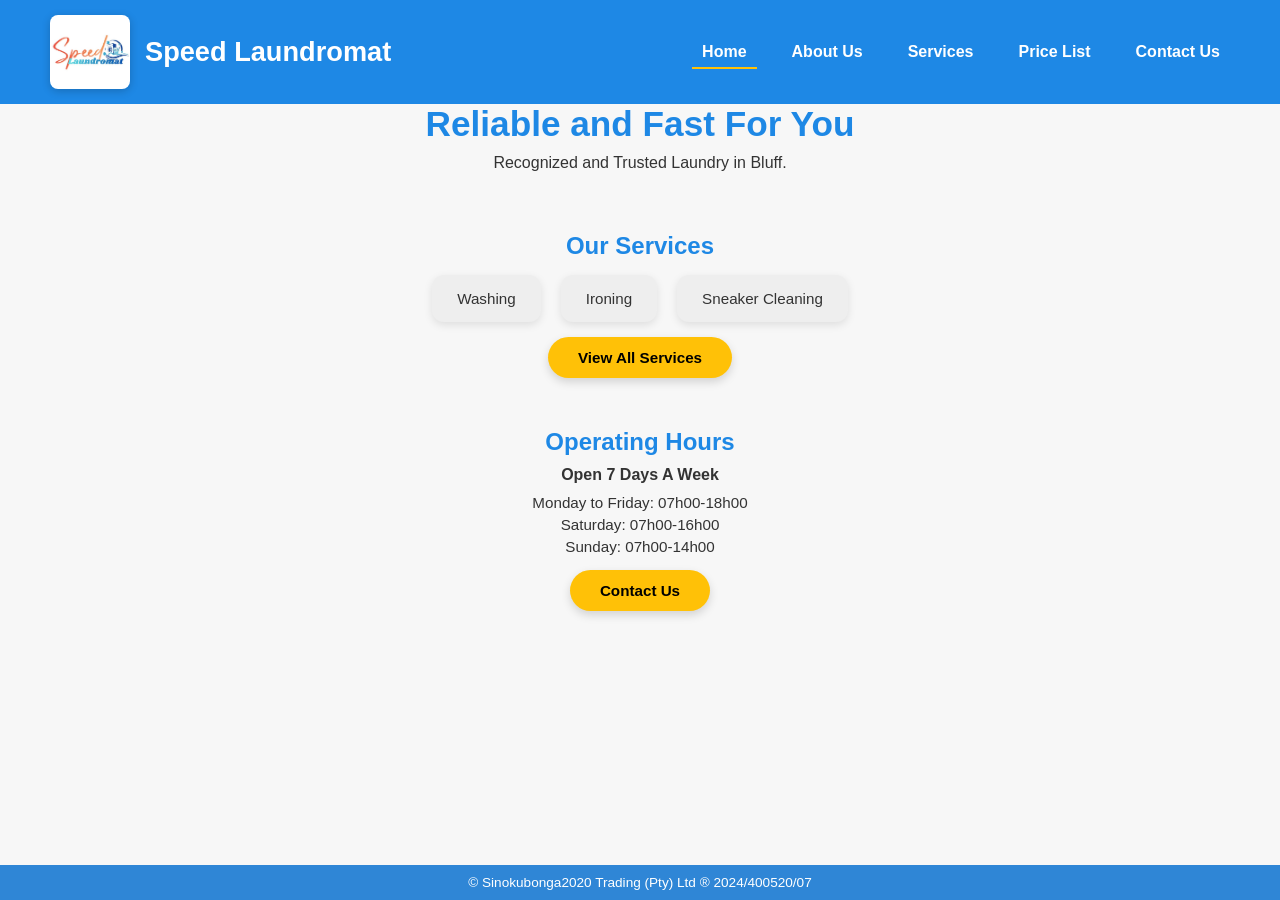
<file: index.html>
<!DOCTYPE html>
<html lang="en">
<head>
    <meta charset="UTF-8">
    <meta name="viewport" content="width=device-width, initial-scale=1.0">
    <title>Home - Speed Laundromat</title>
    <link rel="stylesheet" href="styles.css">
</head>

<body>

    <div class="bubbles">
    <span></span>
    <span></span>
    <span></span>
    <span></span>
    <span></span>
    <span></span>
    <span></span>
    <span></span>
    <span></span>
   </div>

    <nav class="navbar">
        <div class="logo">
            <img src="Logo.jpeg" alt="Speed Laundromat Logo">
            <h1>Speed Laundromat</h1>
        </div>

        <div class="nav-links">
            <a href="index.html" class="active">Home</a>
            <a href="about.html">About Us</a>
            <a href="services.html">Services</a>
            <a href="pricelist.html">Price List</a>
            <a href="contact.html">Contact Us</a>
        </div>
    </nav>

        <section class="hero">
            <h2>Reliable and Fast For You</h2>
            <p>Recognized and Trusted Laundry in Bluff.</p>
        </section>

        <section class="services">
            <h2>Our Services</h2>

            <div class="service-cards">
                <div class="card">Washing</div>
                <div class="card">Ironing</div>
                <div class="card">Sneaker Cleaning</div>
            </div>

            <button class="btn" onclick="location.href='services.html'">View All Services</button>
        </section>

        <section class="hours">
            <h2>Operating Hours</h2>
            <p>Open 7 Days A Week</p>

            <ul>
                <li>Monday to Friday: 07h00-18h00</li>
                <li>Saturday: 07h00-16h00</li>
                <li>Sunday: 07h00-14h00</li>
            </ul>

            <button class="btn" onclick="location.href='contact.html'">Contact Us</button>
        </section>

    <footer>
        <p>&copy; Sinokubonga2020 Trading (Pty) Ltd &reg; 2024/400520/07</p>
    </footer>

</body>
</html>
</file>
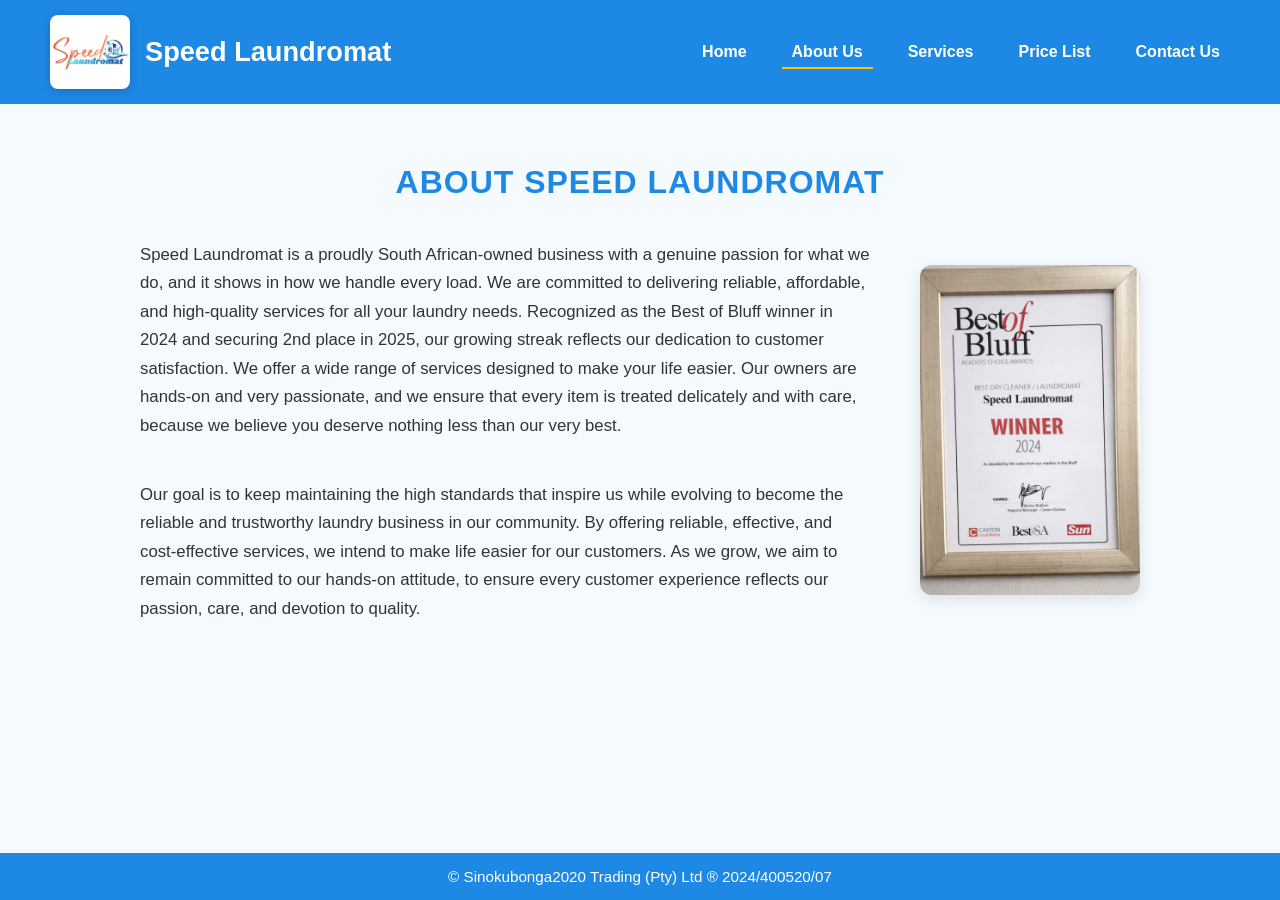
<file: about.html>
<!DOCTYPE html>
<html lang="en">
<head>
  <meta charset="UTF-8">
  <meta name="viewport" content="width=device-width, initial-scale=1.0">
  <title>About Us - Speed Laundromat</title>
  <link rel="stylesheet" href="about.css">
</head>

<body>

   <div class="bubbles">
    <span></span>
    <span></span>
    <span></span>
    <span></span>
    <span></span>
    <span></span>
    <span></span>
    <span></span>
    <span></span>
   </div>

  <header class="navbar">
    <div class="logo">
      <img src="Logo.jpeg" alt="Logo">
      <h1>Speed Laundromat</h1>
    </div>
    <nav class="nav-links">
      <a href="index.html">Home</a>
      <a href="about.html" class="active">About Us</a>
      <a href="services.html">Services</a>
      <a href="pricelist.html">Price List</a>
      <a href="contact.html">Contact Us</a>
    </nav>
  </header>

  <section class="about">
    <h2>About Speed Laundromat</h2>

    <div class="about-container">
      <div class="about-text">
        <p>
          Speed Laundromat is a proudly South African-owned business with a genuine passion
          for what we do, and it shows in how we handle every load. We are committed to 
          delivering reliable, affordable, and high-quality services for all your laundry 
          needs. Recognized as the Best of Bluff winner in 2024 and securing 2nd place 
          in 2025, our growing streak reflects our dedication to customer satisfaction. We
          offer a wide range of services designed to make your life easier. Our owners are 
          hands-on and very passionate, and we ensure that every item is treated delicately
          and with care, because we believe you deserve nothing less than our very best.
        </p>
        <break>
        </break>

        <p>
          Our goal is to keep maintaining the high standards that inspire us while evolving
          to become the reliable and trustworthy laundry business in our community. By offering
          reliable, effective, and cost-effective services, we intend to make life easier for our
          customers. As we grow, we aim to remain committed to our hands-on attitude, to ensure
          every customer experience reflects our passion, care, and devotion to quality.
        </p>
      </div>

      <div class="about-image">
        <img src="Certificate.png" alt="Award Certificate">
      </div>
    </div>
  </section>

  <footer>
    <p>&copy; Sinokubonga2020 Trading (Pty) Ltd &reg; 2024/400520/07</p>
  </footer>

</body>
</html>
</file>
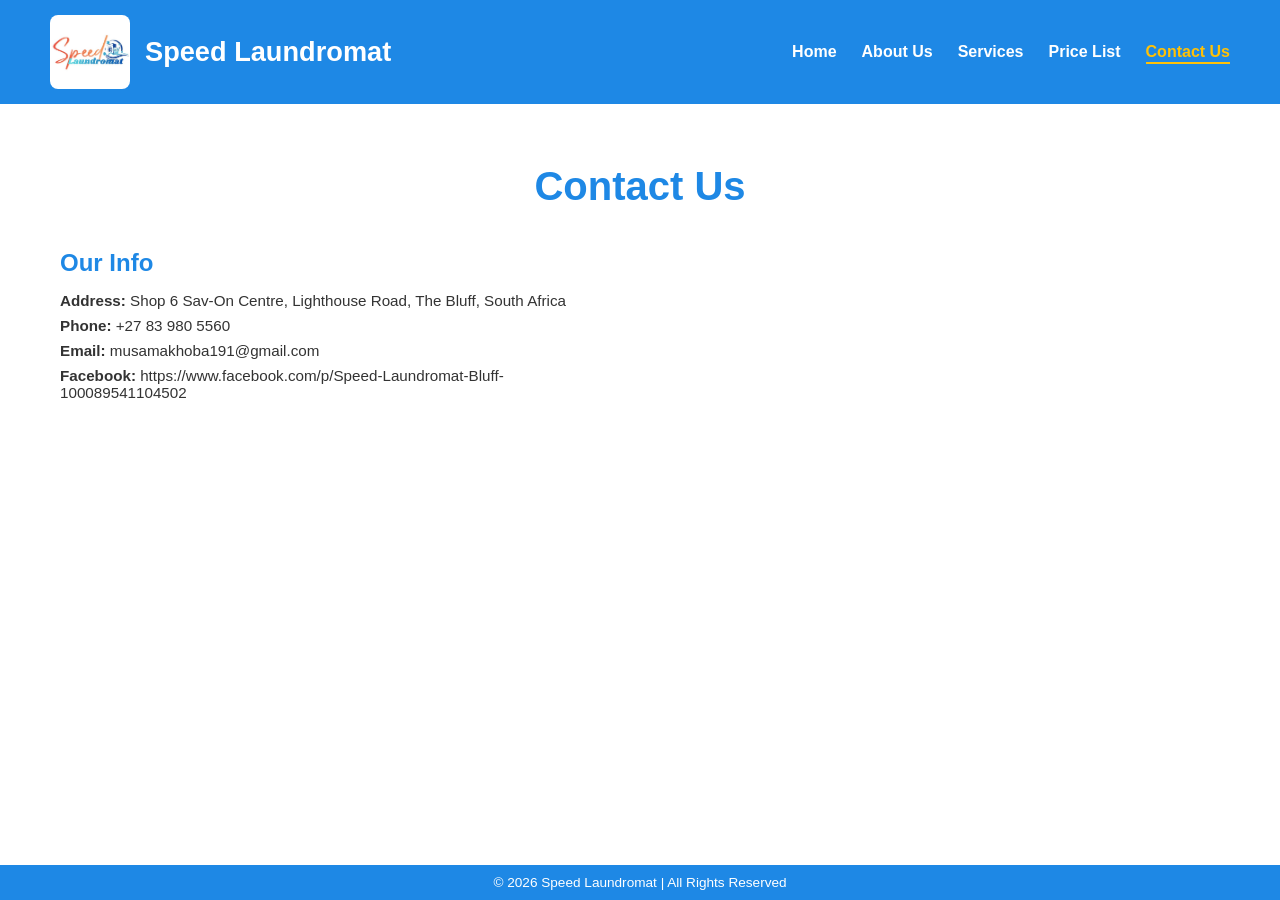
<file: contact.html>
<!DOCTYPE html>
<html lang="en">
<head>
  <meta charset="UTF-8">
  <title>Contact Us - Speed Laundromat</title>
  <link rel="stylesheet" href="contact.css">
</head>
<body>

    <div class="bubbles">
    <span></span>
    <span></span>
    <span></span>
    <span></span>
    <span></span>
    <span></span>
    <span></span>
    <span></span>
    <span></span>
   </div>

<nav class="navbar">
  <div class="logo">
    <img src="Logo.jpeg" alt="logo">
    <h1>Speed Laundromat</h1>
  </div>

  <div class="nav-links">
    <a href="index.html">Home</a>
    <a href="about.html">About Us</a>
    <a href="services.html">Services</a>
    <a href="pricelist.html">Price List</a>
    <a href="contact.html" class="active">Contact Us</a>
  </div>
</nav>

<div class="main-content">
  <section class="contact-page">
    <h1>Contact Us</h1>

    <div class="contact-grid">
      <!-- Contact Info -->
      <div class="contact-info">
        <h2>Our Info</h2>
        <p><strong>Address:</strong> Shop 6 Sav-On Centre, Lighthouse Road, The Bluff, South Africa</p>
        <p><strong>Phone:</strong> +27 83 980 5560</p>
        <p><strong>Email:</strong> musamakhoba191@gmail.com</p>
        <p><strong>Facebook:</strong> https://www.facebook.com/p/Speed-Laundromat-Bluff-100089541104502</p>
      </div>

    <div class="map-container">
      <iframe 
      src="https://www.google.com/maps/embed?pb=!1m18!1m12!1m3!1d13834.481038734559!2d31.018898054152956!3d-29.904040698963694!2m3!1f0!2f0!3f0!3m2!1i1024!2i768!4f13.1!3m3!1m2!1s0x1ef7a902340ae6fd%3A0xc14086acca654248!2sSpeed%20laundromat%20bluff!5e0!3m2!1sen!2sza!4v1774806367116!5m2!1sen!2sza" width="600" height="450" style="border:0;" allowfullscreen="" loading="lazy" referrerpolicy="no-referrer-when-downgrade"
      style="border: 0;"
      allowfullscreen=""
      loading="lazy">
    </iframe>
    </div>
  </section>
</div>

<footer>
  &copy; 2026 Speed Laundromat | All Rights Reserved
</footer>

</body>
</html>
</file>
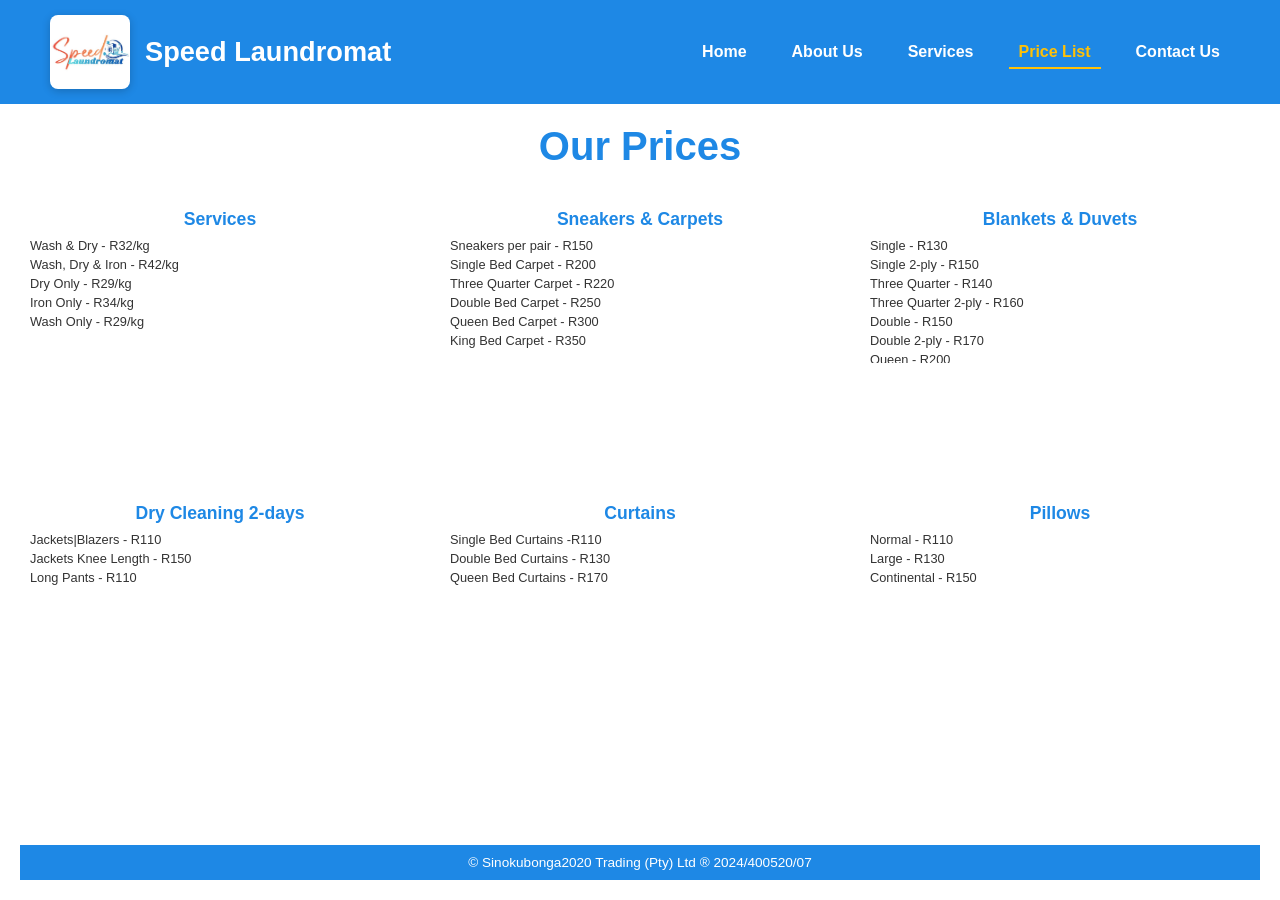
<file: pricelist.html>
<!DOCTYPE html>
<html lang="en">
<head>
  <meta charset="UTF-8">
  <title>Pricelist - Speed Laundromat</title>
  <link rel="stylesheet" href="pricelist.css">
</head>

<body>

   <div class="bubbles">
    <span></span>
    <span></span>
    <span></span>
    <span></span>
    <span></span>
    <span></span>
    <span></span>
    <span></span>
    <span></span>
   </div>

<nav class="navbar">
  <div class="logo">
    <img src="Logo.jpeg" alt="logo">
    <h1>Speed Laundromat</h1>
  </div>

  <div class="nav-links">
    <a href="index.html">Home</a>
    <a href="about.html">About Us</a>
    <a href="services.html">Services</a>
    <a href="pricelist.html" class="active">Price List</a>
    <a href="contact.html">Contact Us</a>
  </div>
</nav>

<div class="main-content">

    <section class="price-list">

  <h1>Our Prices</h1>
  <div class="prices">

    <div class="price-card">
        <h2>Services</h2>
      <p> Wash & Dry - R32/kg</p>
      <p> Wash, Dry & Iron - R42/kg</p>
      <p> Dry Only - R29/kg</p>
      <p> Iron Only - R34/kg</p>
      <p> Wash Only - R29/kg</p>
      </div>

      <div class="price-card">
      <h2>Sneakers & Carpets</h2>
      <p>Sneakers per pair - R150</p>
      <p>Single Bed Carpet - R200</p>
      <p>Three Quarter Carpet - R220</p>
      <p>Double Bed Carpet - R250</p>
      <p>Queen Bed Carpet - R300</p>
      <p>King Bed Carpet - R350</p>
    </div>

      <div class="price-card">
      <h2>Blankets & Duvets</h2>
      <p>Single - R130</p>
      <p>Single 2-ply - R150</p>
      <p>Three Quarter - R140</p>
      <p>Three Quarter 2-ply - R160</p>
      <p>Double - R150</p>
      <p>Double 2-ply - R170</p>
      <p>Queen - R200</p>
      <p>Queen 2-ply - R230</p>
      <p>King - R230</p>
      <p>King 2-ply - R280</p>
      </div>

      <div class="price-card">
      <h2>Dry Cleaning 2-days</h2>
      <p>Jackets|Blazers - R110</p>
      <p>Jackets Knee Length - R150</p>
      <p>Long Pants - R110</p>
      <p>Suit - R240</p>
      </div>

    <div class="price-card">
      <h2>Curtains</h2>
      <p>Single Bed Curtains -R110</p>
      <p>Double Bed Curtains - R130</p>
      <p>Queen Bed Curtains - R170</p>
      <p>King Bed Curtains - R190</p>
      </div>

    <div class="price-card">
      <h2>Pillows</h2>
      <p>Normal - R110</p>
      <p>Large - R130</p>
      <p>Continental - R150</p>
      </div>

</section>

<footer>
  <p>&copy; Sinokubonga2020 Trading (Pty) Ltd &reg; 2024/400520/07</p>
</footer>

</body>
</html>
</file>
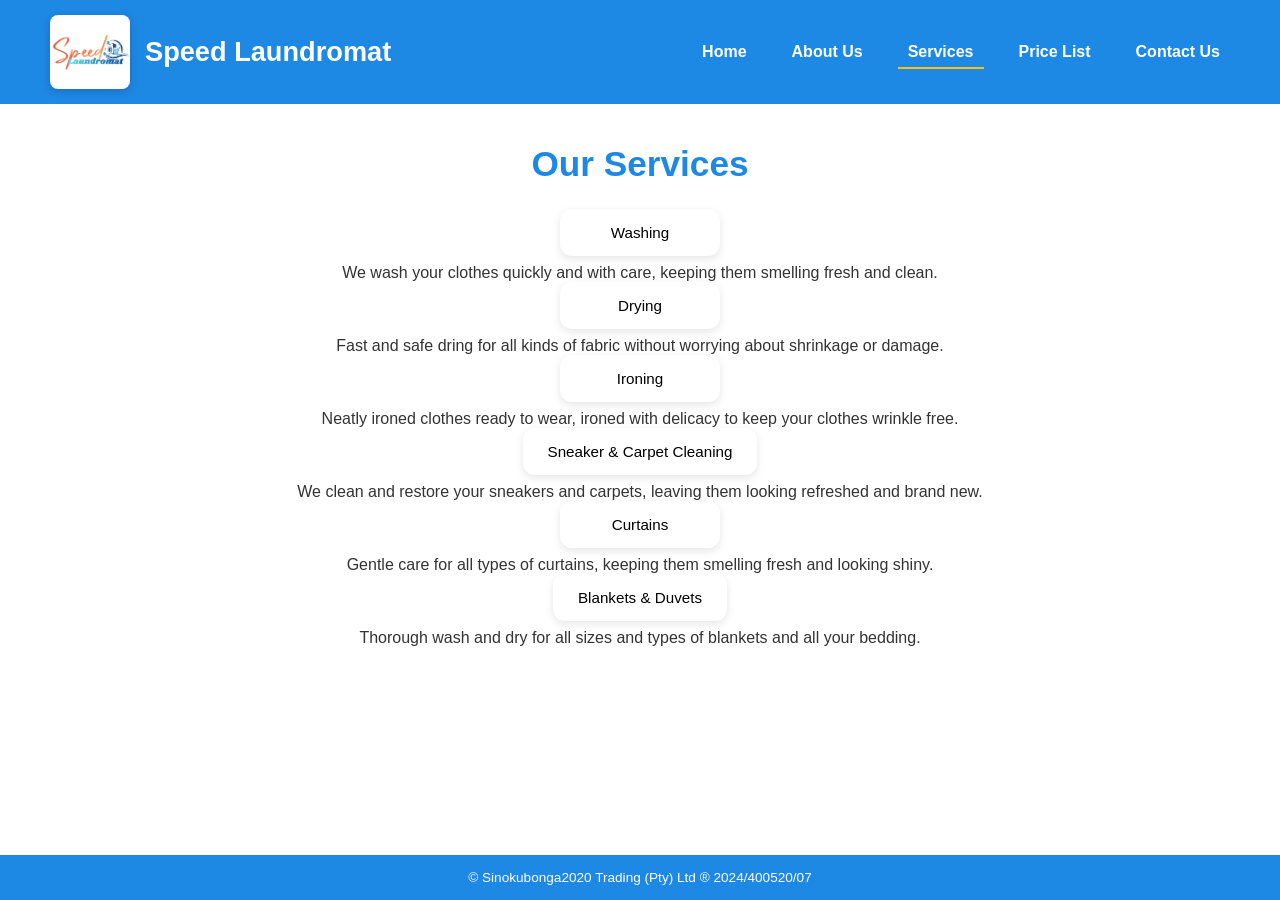
<file: services.html>
<!DOCTYPE html>
<html lang="en">
<head>
  <meta charset="UTF-8">
  <title>Services - Speed Laundromat</title>
  <link rel="stylesheet" href="services.css">
</head>

<body>

   <div class="bubbles">
    <span></span>
    <span></span>
    <span></span>
    <span></span>
    <span></span>
    <span></span>
    <span></span>
    <span></span>
    <span></span>
   </div>

<nav class="navbar">
  <div class="logo">
    <img src="Logo.jpeg" alt="logo">
    <h1>Speed Laundromat</h1>
  </div>

  <div class="nav-links">
    <a href="index.html">Home</a>
    <a href="about.html">About Us</a>
    <a href="services.html" class="active">Services</a>
    <a href="pricelist.html">Price List</a>
    <a href="contact.html">Contact Us</a>
  </div>
</nav>

<div class="main-content">

  <section class="services-page">
    <h2>Our Services</h2>

    <div class="service-button">

      <div class="service-item">
        <button class="service-btn" onclick="location.href='pricelist.html'">Washing</button>
        <p>We wash your clothes quickly and with care, keeping them smelling fresh and clean.</p>
      </div>

      <div class="service-item">
      <button class="service-btn" onclick="location.href='pricelist.html'">Drying</button>
        <p>Fast and safe dring for all kinds of fabric without worrying about shrinkage or damage.</p>
      </div>

      <div class="service-item">
        <button class="service-btn" onclick="location.href='pricelist.html'">Ironing</button>
        <p>Neatly ironed clothes ready to wear, ironed with delicacy to keep your clothes wrinkle free.</p>
      </div>

      <div class="service-item">
        <button class="service-btn" onclick="location.href='pricelist.html'">Sneaker & Carpet Cleaning</button>
        <p>We clean and restore your sneakers and carpets, leaving them looking refreshed and brand new.</p>
      </div>

      <div class="service-item">
        <button class="service-btn" onclick="location.href='pricelist.html'">Curtains</button>
        <p>Gentle care for all types of curtains, keeping them smelling fresh and looking shiny.</p>
      </div>

      <div class="service-item">
        <button class="service-btn" onclick="location.href='pricelist.html'">Blankets & Duvets</button>
        <p>Thorough wash and dry for all sizes and types of blankets and all your bedding.</p>
      </div>

    </div>

  </section>

</div>

<footer>
  <p>&copy; Sinokubonga2020 Trading (Pty) Ltd &reg; 2024/400520/07</p>
</footer>

</body>
</html>
</file>
<file: styles.css>
:root {
    --blue: #1E88E5;
    --white: #FFFFFF;
    --yellow: #FFC107;
  }
  
  /* RESET */
  * {
    margin: 0;
    padding: 0;
    box-sizing: border-box;
    font-family: Arial, sans-serif;
  }
  
  body {
    display: flex;
    flex-direction: column;
    min-height: 100vh;
    background: #f7f7f7;
    color: #333;
  }
  
  /* ================= NAVBAR ================= */
  .navbar {
    display: flex;
    justify-content: space-between;
    align-items: center;
    padding: 15px 50px;
    background: var(--blue);
    color: var(--white);
  }
  
  .logo {
    display: flex;
    align-items: center;
  }
  
  .logo img {
    width: 80px;
    margin-right: 15px;
    border-radius: 8px;
    box-shadow: 0 2px 8px rgba(0,0,0,0.2);
  }
  
  .logo h1 {
    color: var(--white);
    font-size: 1.7rem;
    font-weight: bold;
  }
  
  .nav-links {
    display: flex;
    gap: 25px;
  }
  
  .nav-links a {
    color: var(--white);
    text-decoration: none;
    font-weight: bold;
    padding: 5px 10px;
    position: relative;
    transition: all 0.3s ease;
  }

  .nav-links a:hover {
    color: var(--yellow);
  }
  
  .nav-links a::after {
    content: '';
    position: absolute;
    width: 0;
    height: 2px;
    background: var(--yellow);
    left: 0;
    bottom: -3px;
    transition: 0.3s;
  }
  
  .nav-links a:hover::after, 
  .nav-links a.active::after {
    width: 100%;
  }
  
  .main-content {
    max-width: 700px;
    margin: 0 auto;             
    text-align: center;         
    padding: 40px 20px;
  }

  .hero,
.services,
.hours {
  width: 100%;
  margin-bottom: 35px;
  text-align: center;  
}
  
  /* ================= HERO ================= */
  .hero {
    margin-bottom: 40px;
  }
  
  .hero h2 {
    font-size: 2.2rem;
    color: var(--blue);
    margin-bottom: 10px;
  }
  
  .hero p {
    font-size: 1rem;
    margin-bottom: 20px;
  }
  
  /* ================= SERVICES ================= */
  .services {
    margin-bottom: 35px;
  }
  
  .services h2 {
    color: var(--blue);
    margin-bottom: 15px;
  }
  
  .service-cards {
    display: flex;
    justify-content: center;
    align-items: center;
    gap: 20px;
    margin-bottom: 10px 0;
  }
  
  .card {
    padding: 15px 25px;
    background: #eeeeee;
    border-radius: 12px;
    border: none;
    font-size: 0.95rem;
    cursor: pointer;
    box-shadow: 0 3px 8px rgba(0,0,0,0.1);
    transition: 0.2s ease;
    text-align: center;
  }
  
  .card:hover {
    transform: translateY(-3px);
    background: #e0e0e0;
  }
  
  /* ================= BUTTON ================= */
  .btn {
    display: block;
    margin: 15px auto;
    padding: 12px 30px;
    background: #FFC107; 
    color: #000;         
    font-weight: bold;
    border: none;
    border-radius: 25px;
    cursor: pointer;
    text-align: center;
    text-decoration: none;
    font-size: 0.95rem;
    box-shadow: 0 4px 10px rgba(0,0,0,0.15);
    transition: all 0.3s ease;
  }
  
  .btn a {
    text-decoration: none;
    color: inherit;
  }
  
  .btn:hover {
    background: #ffd54f;
    transform: translateY(-2px);
  }
  
  /* ================= HOURS ================= */
  .hours {
    margin-bottom: 10px;
  }
  
  .hours h2 {
    color: var(--blue);
    margin-bottom: 10px;
  }
  
  .hours p {
    font-weight: bold;
    margin-bottom: 10px;
  }
  
  .hours ul {
    list-style: none;
    padding: 0;
    margin: 10px auto;
    text-align: center;
  }
  
  .hours li {
    margin-bottom: 5px;
    font-size: 0.95rem;
  }
  
  /* ================= FOOTER ================= */
  footer {
    margin-top: auto;
    background: #2f86d6;
    color: white;
    text-align: center;
    padding: 10px;
    font-size: 0.85rem;
  }

   /* Bubbles container stays the same */
.bubbles {
    position: fixed;
    top: 0;
    left: 0;
    width: 100%;
    height: 100vh;
    overflow: hidden;
    z-index: -1;
    pointer-events: none;
  }
  
  .bubbles span {
    position: absolute;
    bottom: -50px;
    width: 20px;
    height: 20px;
    background: rgba(30, 136, 229, 0.2);
    border: 2px solid rgba(255, 255, 255, 0.5); 
    border-radius: 50%;
    backdrop-filter: blur(3px); 
    box-shadow: 0 4px 15px rgba(30,136,229,0.3); 
    opacity: 0.7;
    animation: rise 12s linear infinite;
  }
  
  /* Different positions & delays */
  .bubbles span:nth-child(1) { left: 5%; animation-delay: 0s; width: 15px; height: 15px; }
  .bubbles span:nth-child(2) { left: 20%; animation-delay: 2s; width: 25px; height: 25px; }
  .bubbles span:nth-child(3) { left: 35%; animation-delay: 4s; width: 10px; height: 10px; }
  .bubbles span:nth-child(4) { left: 50%; animation-delay: 6s; width: 30px; height: 30px; }
  .bubbles span:nth-child(5) { left: 65%; animation-delay: 1s; width: 12px; height: 12px; }
  .bubbles span:nth-child(6) { left: 75%; animation-delay: 3s; width: 18px; height: 18px; }
  .bubbles span:nth-child(7) { left: 85%; animation-delay: 5s; width: 14px; height: 14px; }
  .bubbles span:nth-child(8) { left: 95%; animation-delay: 7s; width: 22px; height: 22px; }
  
  @keyframes rise {
    0% {
      transform: translateY(0) scale(1);
      opacity: 0.7;
    }
    50% {
      transform: translateY(-50vh) scale(1.2);
      opacity: 0.9;
    }
    100% {
      transform: translateY(-100vh) scale(1);
      opacity: 0;
    }
  }

  /* ================= RESPONSIVE ================= */
  @media (max-width: 768px) {
    .navbar {
      flex-direction: column;
      gap: 10px;
    }
  
    .nav-links {
      flex-wrap: wrap;
      justify-content: center;
    }
  
    .service-cards {
      flex-direction: column;
    }
  }
</file>
<file: about.css>
:root {
    --blue: #1E88E5;
    --white: #FFFFFF;
    --yellow: #FFC107;
  }
  
  /* RESET */
  * {
    margin: 0;
    padding: 0;
    box-sizing: border-box;
    font-family: 'Arial', sans-serif;
  }
  
  body {
    display: flex;
    flex-direction: column;
    min-height: 100vh;
    background: #f7f7f7;
    color: #333;
  }
  
  /* NAVBAR */
  .navbar {
    display: flex;
    align-items: center;
    justify-content: space-between; 
    padding: 15px 50px;
    background: var(--blue);
    color: var(--white);
  }
  
  .logo {
    display: flex;
    align-items: center;
  }
  
  .logo img {
    width: 80px; 
    margin-right: 15px;
    border-radius: 8px;
    box-shadow: 0 2px 8px rgba(0,0,0,0.2);
  }
  
  .logo h1 {
    color: var(--white);
    font-size: 1.7rem;
    font-weight: bold;
  }
  
  .nav-links {
    display: flex;
    gap: 25px;
  }
  
  .nav-links a {
    color: var(--white);
    text-decoration: none;
    font-weight: bold;
    position: relative;
    padding: 5px 10px;
    transition: all 0.3s ease;
  }

  .nav-links a:hover {
    color: var(--yellow);
  }
  
  .nav-links a::after {
    content: '';
    position: absolute;
    width: 0;
    height: 2px;
    background: var(--yellow);
    left: 0;
    bottom: -3px;
    transition: 0.3s;
  }
  
  .nav-links a:hover::after,
  .nav-links a.active::after {
    width: 100%;
  }
  
  /* ABOUT SECTION */
  .about {
    flex: 1;
    display: flex;
    flex-direction: column;
    align-items: center;
    padding: 60px 20px;
    background: #f5faff;
  }
  
  .about h2 {
    color: var(--blue);
    font-size: 2rem;
    margin-bottom: 40px;
    text-align: center;
    text-transform: uppercase;
    letter-spacing: 1px;
  }
  
  .about-container {
    display: flex;
    gap: 50px;
    max-width: 1000px;
    width: 100%;
    align-items: center;
    justify-content: center;
    flex-wrap: wrap; 
  }
  
  .about-image {
    flex: 0 0 220px; 
  }
  
  .about-image img {
    width: 100%;
    border-radius: 12px;
    box-shadow: 0 5px 15px rgba(0,0,0,0.1);
    transition: transform 0.3s ease;
  }
  
  .about-image img:hover {
    transform: scale(1.05);
  }
  
  .about-text {
    flex: 1;
    display: flex;
    flex-direction: column;
    gap: 20px;
  }
  
  .about-text p {
    font-size: 1.05rem;
    line-height: 1.7;
    text-align: left;
  }
  
  /* Footer */
  footer {
    background: var(--blue);
    color: white;
    text-align: center;
    padding: 15px;
    margin-top: auto;
    font-size: 0.95rem;
  }

   /* Bubbles container stays the same */
.bubbles {
    position: fixed;
    top: 0;
    left: 0;
    width: 100%;
    height: 100vh;
    overflow: hidden;
    z-index: -1;
    pointer-events: none;
  }
  
  .bubbles span {
    position: absolute;
    bottom: -50px;
    width: 20px;
    height: 20px;
    background: rgba(30, 136, 229, 0.2);
    border: 2px solid rgba(255, 255, 255, 0.5); 
    border-radius: 50%;
    backdrop-filter: blur(3px);
    box-shadow: 0 4px 15px rgba(30,136,229,0.3);
    opacity: 0.7;
    animation: rise 12s linear infinite;
  }
  
  /* Different positions & delays */
  .bubbles span:nth-child(1) { left: 5%; animation-delay: 0s; width: 15px; height: 15px; }
  .bubbles span:nth-child(2) { left: 20%; animation-delay: 2s; width: 25px; height: 25px; }
  .bubbles span:nth-child(3) { left: 35%; animation-delay: 4s; width: 10px; height: 10px; }
  .bubbles span:nth-child(4) { left: 50%; animation-delay: 6s; width: 30px; height: 30px; }
  .bubbles span:nth-child(5) { left: 65%; animation-delay: 1s; width: 12px; height: 12px; }
  .bubbles span:nth-child(6) { left: 75%; animation-delay: 3s; width: 18px; height: 18px; }
  .bubbles span:nth-child(7) { left: 85%; animation-delay: 5s; width: 14px; height: 14px; }
  .bubbles span:nth-child(8) { left: 95%; animation-delay: 7s; width: 22px; height: 22px; }
  
  @keyframes rise {
    0% {
      transform: translateY(0) scale(1);
      opacity: 0.7;
    }
    50% {
      transform: translateY(-50vh) scale(1.2);
      opacity: 0.9;
    }
    100% {
      transform: translateY(-100vh) scale(1);
      opacity: 0;
    }
  }
  
  /* RESPONSIVE */
  @media (max-width: 768px) {
    .about-container {
      flex-direction: column;
      align-items: center;
      text-align: center;
    }
  
    .about-image {
      flex: 0 0 180px;
      margin-bottom: 20px;
    }
  
    .about-text p {
      text-align: center;
    }
  }
</file>
<file: contact.css>
:root {
  --blue: #1E88E5;
  --white: #FFFFFF;
  --yellow: #FFC107;
}

/* RESET */
* {
  margin: 0;
  padding: 0;
  box-sizing: border-box;
  font-family: Arial, sans-serif;
}

html, body {
  height: 100%;
}

body {
  display: flex;
  flex-direction: column;
  background: var(--white);
  min-height: 100vh;
  color: #333;
}

/* NAVBAR */
.navbar {
  display: flex;
  justify-content: space-between;
  align-items: center;
  padding: 15px 50px;
  background: var(--blue);
}

.logo {
  display: flex;
  align-items: center;
}

.logo img {
  width: 80px;
  margin-right: 15px;
  border-radius: 8px;
}

.logo h1 {
  color: var(--white);
  font-size: 1.7rem;
  font-weight: bold;
}

.nav-links {
  display: flex;
  gap: 25px;
}

.nav-links a {
  color: var(--white);
  text-decoration: none;
  font-weight: bold;
  position: relative;
}

.nav-links a.active,
.nav-links a:hover {
  color: var(--yellow);
}

.nav-links a::after {
  content: '';
  position: absolute;
  width: 0;
  height: 2px;
  background: var(--yellow);
  left: 0;
  bottom: -3px;
  transition: 0.3s;
}

.nav-links a:hover::after,
.nav-links a.active::after {
  width: 100%;
}

/* MAIN CONTENT */
.main-content {
  flex: 1;
  padding: 60px 20px;
  max-width: 1200px;
  margin: 0 auto;
}

.contact-page h1 {
  text-align: center;
  font-size: 2.5rem;
  color: var(--blue);
  margin-bottom: 40px;
}

/* CONTACT GRID */
.contact-grid {
  display: grid;
  grid-template-columns: repeat(2, 1fr);
  gap: 40px;
  margin-bottom: 40px;
}

.contact-info h2 {
  font-size: 1.5rem;
  color: var(--blue);
  margin-bottom: 15px;
}

.contact-info p {
  margin-bottom: 8px;
  font-size: 0.95rem;
}

.map-container {
    flex: 1;
    display: flex;
}

/* MAP */
.map-container iframe {
  width: 100%;
  height: 100%;
  border: 0;
}

/* FOOTER */
footer {
 margin-top: auto;
    background: var(--blue);
    color: white;
    text-align: center;
    padding: 10px;
    font-size: 0.85rem;
  }

  .bubbles {
    position: fixed;
    top: 0;
    left: 0;
    width: 100%;
    height: 100vh;
    overflow: hidden;
    z-index: -1;
    pointer-events: none;
  }
  
  /* Glassy bubble style */
  .bubbles span {
    position: absolute;
    bottom: -50px;
    width: 20px;
    height: 20px;
    background: rgba(30, 136, 229, 0.2); /* semi-transparent blue */
    border: 2px solid rgba(255, 255, 255, 0.5); /* subtle white outline */
    border-radius: 50%;
    backdrop-filter: blur(3px); /* gives that frosted glass effect */
    box-shadow: 0 4px 15px rgba(30,136,229,0.3); /* soft glow */
    opacity: 0.7;
    animation: rise 12s linear infinite;
  }
  
  /* Different positions & delays */
  .bubbles span:nth-child(1) { left: 5%; animation-delay: 0s; width: 15px; height: 15px; }
  .bubbles span:nth-child(2) { left: 20%; animation-delay: 2s; width: 25px; height: 25px; }
  .bubbles span:nth-child(3) { left: 35%; animation-delay: 4s; width: 10px; height: 10px; }
  .bubbles span:nth-child(4) { left: 50%; animation-delay: 6s; width: 30px; height: 30px; }
  .bubbles span:nth-child(5) { left: 65%; animation-delay: 1s; width: 12px; height: 12px; }
  .bubbles span:nth-child(6) { left: 75%; animation-delay: 3s; width: 18px; height: 18px; }
  .bubbles span:nth-child(7) { left: 85%; animation-delay: 5s; width: 14px; height: 14px; }
  .bubbles span:nth-child(8) { left: 95%; animation-delay: 7s; width: 22px; height: 22px; }
  
  /* Bubble rising animation */
  @keyframes rise {
    0% {
      transform: translateY(0) scale(1);
      opacity: 0.7;
    }
    50% {
      transform: translateY(-50vh) scale(1.2);
      opacity: 0.9;
    }
    100% {
      transform: translateY(-100vh) scale(1);
      opacity: 0;
    }
  }


/* RESPONSIVE */
@media (max-width: 768px) {
  .contact-grid {
    grid-template-columns: 1fr;
  }
}
</file>
<file: pricelist.css>
/* ================= VARIABLES ================= */
:root {
  --blue: #1E88E5;
  --white: #FFFFFF;
  --yellow: #FFC107;
}

/* ================= RESET ================= */
* {
  margin: 0;
  padding: 0;
  box-sizing: border-box;
  font-family: Arial, sans-serif;
}

html, body {
  height: 100%;
  overflow: hidden;
}

body {
  display: flex;
  flex-direction: column;
  background: var(--white);
  color: #333;
}

/* ================= NAVBAR ================= */
.navbar {
  display: flex;
  justify-content: space-between;
  align-items: center;
  padding: 15px 50px;
  background: var(--blue);
  flex-shrink: 0;
}

.logo {
  display: flex;
  align-items: center;
}

.logo img {
  width: 80px;
  margin-right: 15px;
  border-radius: 8px;
  box-shadow: 0 2px 8px rgba(0,0,0,0.2);
}

.logo h1 {
  color: var(--white);
  font-size: 1.7rem;
  font-weight: bold;
}

.nav-links {
  display: flex;
  gap: 25px;
}

.nav-links a {
  color: var(--white);
  text-decoration: none;
  font-weight: bold;
  padding: 5px 10px;
  position: relative;
  transition: all 0.3s ease;
}

.nav-links a:hover,
.nav-links a.active {
  color: var(--yellow);
}

.nav-links a::after {
  content: '';
  position: absolute;
  width: 0;
  height: 2px;
  background: var(--yellow);
  left: 0;
  bottom: -3px;
  transition: 0.3s;
}

.nav-links a:hover::after,
.nav-links a.active::after {
  width: 100%;
}

/* ================= MAIN CONTENT ================= */
.main-content {
  flex: 1;
  padding: 20px; 
  display: flex;
  flex-direction: column;
  justify-content: center;
}

/* ================= PRICE LIST ================= */
.price-list h1 {
  font-size: 2.5rem;
  color: var(--blue);
  margin-bottom: 30px;
  text-align: center;
}

.prices {
  display: grid;
  grid-template-columns: repeat(3, 1fr);
  gap: 20px;
  height: 100%;
}

.price-card {
  background: rgba(255, 255, 255, 0.15);
  border-radius: 10px;
  padding: 10px;
  height: 60%;
  display: flex;
  flex-direction: column;
  overflow: hidden;
  overflow-y: auto;
}

.price-card h2 {
  font-size: 1.1rem;
  margin-bottom: 6px;
  color: var(--blue);
  text-align: center;
  flex-shrink: 0;
}

.price-card p {
  font-size: 0.80rem;
  margin: 2px 0;
}

.price-card:hover {
  transform: translateY(-8px);
  box-shadow: 0 12px 30px rgba(0,0,0,0.3);
}

footer {
    margin-top: auto;
    background: var(--blue);
    color: white;
    text-align: center;
    padding: 10px;
    font-size: 0.85rem;
  }

  .bubbles {
    position: fixed;
    top: 0;
    left: 0;
    width: 100%;
    height: 100vh;
    overflow: hidden;
    z-index: -1;
    pointer-events: none;
  }
  
  /* Glassy bubble style */
  .bubbles span {
    position: absolute;
    bottom: -50px;
    width: 20px;
    height: 20px;
    background: rgba(30, 136, 229, 0.2); 
    border: 2px solid rgba(255, 255, 255, 0.5); 
    border-radius: 50%;
    backdrop-filter: blur(3px); 
    box-shadow: 0 4px 15px rgba(30,136,229,0.3); 
    opacity: 0.7;
    animation: rise 12s linear infinite;
  }
  
  /* Different positions & delays */
  .bubbles span:nth-child(1) { left: 5%; animation-delay: 0s; width: 15px; height: 15px; }
  .bubbles span:nth-child(2) { left: 20%; animation-delay: 2s; width: 25px; height: 25px; }
  .bubbles span:nth-child(3) { left: 35%; animation-delay: 4s; width: 10px; height: 10px; }
  .bubbles span:nth-child(4) { left: 50%; animation-delay: 6s; width: 30px; height: 30px; }
  .bubbles span:nth-child(5) { left: 65%; animation-delay: 1s; width: 12px; height: 12px; }
  .bubbles span:nth-child(6) { left: 75%; animation-delay: 3s; width: 18px; height: 18px; }
  .bubbles span:nth-child(7) { left: 85%; animation-delay: 5s; width: 14px; height: 14px; }
  .bubbles span:nth-child(8) { left: 95%; animation-delay: 7s; width: 22px; height: 22px; }
  
  @keyframes rise {
    0% {
      transform: translateY(0) scale(1);
      opacity: 0.7;
    }
    50% {
      transform: translateY(-50vh) scale(1.2);
      opacity: 0.9;
    }
    100% {
      transform: translateY(-100vh) scale(1);
      opacity: 0;
    }
  }

@media (max-width: 1024px) {
  .prices {
    grid-template-columns: repeat(2, 1fr);
  }
}

@media (max-width: 768px) {
  .prices {
    grid-template-columns: 1fr;
  }

  .main-content {
    padding: 80px 10px 20px;
  }
}
</file>
<file: services.css>
:root {
    --blue: #1E88E5;
    --white: #FFFFFF;
    --yellow: #FFC107;
  }
  
  /* RESET */
  * {
    margin: 0;
    padding: 0;
    box-sizing: border-box;
    font-family: Arial, sans-serif;
  }
  
  body {
    display: flex;
    flex-direction: column;
    min-height: 100vh;
    background: var(--white);
    color: #333;
    overflow-x: hidden;
  }
  
  /* ================= NAVBAR ================= */
  .navbar {
    display: flex;
    justify-content: space-between;
    align-items: center;
    padding: 15px 50px;
    background: var(--blue);
    color: white;
  }
  
  .logo {
    display: flex;
    align-items: center;
  }
  
  .logo img {
    width: 80px;
    margin-right: 15px;
    border-radius: 8px;
    box-shadow: 0 2px 8px rgba(0,0,0,0.2);
  }
  
  .logo h1 {
    color: var(--white);
    font-size: 1.7rem;
    font-weight: bold;
  }
  
  .nav-links {
    display: flex;
    gap: 25px;
  }
  
  .nav-links a {
    color: var(--white);
    text-decoration: none;
    font-weight: bold;
    padding: 5px 10px;
    position: relative;
    transition: all 0.3s ease;
  }
  
  .nav-links a:hover {
    color: var(--yellow);
  }
  
  .nav-links a::after {
    content: '';
    position: absolute;
    width: 0;
    height: 2px;
    background: var(--yellow);
    left: 0;
    bottom: -3px;
    transition: 0.3s;
  }
  
  .nav-links a:hover::after,
  .nav-links a.active::after {
    width: 100%;
  }
  
  /* ================= MAIN ================= */
  .main-content {
    flex: 1;
    max-width: 800px;
    margin: auto;
    text-align: center;
    padding: 40px 20px;
    position: relative;
    z-index: 1; 
  }
  
  /* ================= SERVICES ================= */

.services-page h2 {
    font-size: 2.2rem;
    color: var(--blue);
    margin-bottom: 25px;
    text-align: center;
  }
  
  .service-buttons {
    display: flex;
    justify-content: center;
    flex-wrap: wrap;
    gap: 25px;
  }
  
  .service-item {
    display: flex;
    flex-direction: column;
    align-items: center;
    text-align: center;
    gap: 8px;
  }

  .service-btn {
    padding: 15px 25px;
    background: var(--white);
    border-radius: 12px;
    border: none;
    font-size: 0.95rem;
    cursor: pointer;
    box-shadow: 0 3px 8px rgba(0,0,0,0.1);
    transition: all 0.3s ease;
    min-width: 160px;
  }
  
  .service-btn:hover {
    background: var(--yellow);
    transform: translateY(-4px);
  }
  /* ================= FOOTER ================= */
  footer {
    margin-top: auto;
    background: var(--blue);
    color: white;
    text-align: center;
    padding: 15px;
    font-size: 0.85rem;
  }
  
 /* Bubbles container stays the same */
.bubbles {
    position: fixed;
    top: 0;
    left: 0;
    width: 100%;
    height: 100vh;
    overflow: hidden;
    z-index: -1;
    pointer-events: none;
  }
  
  .bubbles span {
    position: absolute;
    bottom: -50px;
    width: 20px;
    height: 20px;
    background: rgba(30, 136, 229, 0.2); 
    border: 2px solid rgba(255, 255, 255, 0.5); 
    border-radius: 50%;
    backdrop-filter: blur(3px); 
    box-shadow: 0 4px 15px rgba(30,136,229,0.3); 
    opacity: 0.7;
    animation: rise 12s linear infinite;
  }
  
  /* Different positions & delays */
  .bubbles span:nth-child(1) { left: 5%; animation-delay: 0s; width: 15px; height: 15px; }
  .bubbles span:nth-child(2) { left: 20%; animation-delay: 2s; width: 25px; height: 25px; }
  .bubbles span:nth-child(3) { left: 35%; animation-delay: 4s; width: 10px; height: 10px; }
  .bubbles span:nth-child(4) { left: 50%; animation-delay: 6s; width: 30px; height: 30px; }
  .bubbles span:nth-child(5) { left: 65%; animation-delay: 1s; width: 12px; height: 12px; }
  .bubbles span:nth-child(6) { left: 75%; animation-delay: 3s; width: 18px; height: 18px; }
  .bubbles span:nth-child(7) { left: 85%; animation-delay: 5s; width: 14px; height: 14px; }
  .bubbles span:nth-child(8) { left: 95%; animation-delay: 7s; width: 22px; height: 22px; }
  
  @keyframes rise {
    0% {
      transform: translateY(0) scale(1);
      opacity: 0.7;
    }
    50% {
      transform: translateY(-50vh) scale(1.2);
      opacity: 0.9;
    }
    100% {
      transform: translateY(-100vh) scale(1);
      opacity: 0;
    }
  }

  /* ================= RESPONSIVE ================= */
  @media (max-width: 768px) {
    .navbar {
      flex-direction: column;
      gap: 10px;
    }
  
    .nav-links {
      flex-wrap: wrap;
      justify-content: center;
    }
  
    .service-box {
      width: 100%;
    }
  }
</file>
